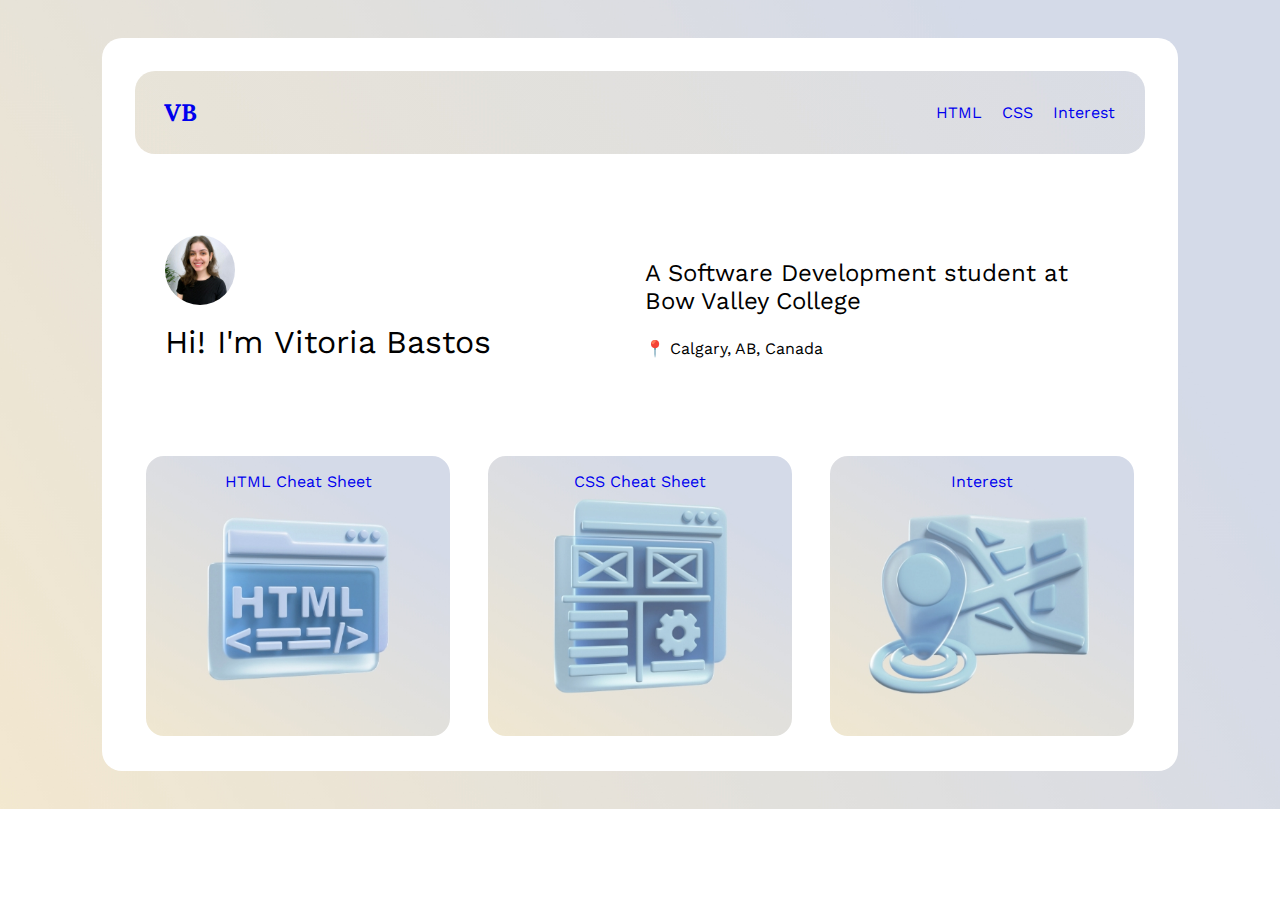
<file: index.html>
<!DOCTYPE html>
<html lang="en">
<head>
    <meta charset="UTF-8">
    <meta name="viewport" content="width=device-width, initial-scale=1.0">
    <title>Vitoria Bastos</title>
    <link rel="stylesheet" href="styles.css">
    <link rel="preconnect" href="https://fonts.googleapis.com">
<link rel="preconnect" href="https://fonts.gstatic.com" crossorigin>
<link href="https://fonts.googleapis.com/css2?family=Work+Sans:ital,wght@0,100..900;1,100..900&display=swap" rel="stylesheet">
<link rel="preconnect" href="https://fonts.googleapis.com">
<link rel="preconnect" href="https://fonts.gstatic.com" crossorigin>
<link href="https://fonts.googleapis.com/css2?family=Lora:ital,wght@0,400..700;1,400..700&display=swap" rel="stylesheet">

</head>
<body>
    <div class="content">
        <header>
            <h1><a href="index.html">VB</a></h1>
            <nav>
                <ul>
                    <li><a href="htmlCheatSheet.html">HTML</a></li>
                    <li><a href="cssCheatSheet.html">CSS</a></li>
                    <li><a href="interest.html">Interest</a></li>
                </ul>
            </nav>
        </header>
        <div class="container_introduction">
            <div class="introduction_1">
                <img src="pfp.jpg" id="pfp" alt="Vitoria's Profile Picture">
                <p>Hi! I'm Vitoria Bastos</p>
            </div>
            <div class="introduction_2">
                <p id="sd">A Software Development student at Bow Valley College</p>
                <p>&#128205 Calgary, AB, Canada</p>
            </div>
        </div>
            <div class="container_pages">
                <div id="htmlBox">
                    <p><a href ="htmlCheatSheet.html">HTML Cheat Sheet</a></p>
                </div>
                <div id="cssBox">
                    <p><a href ="cssCheatSheet.html">CSS Cheat Sheet</a></p>
                </div>
                <div id="interestBox">
                    <p><a href ="interest.html">Interest</a></p>
                </div>
            </div>

        <script src="script.js"></script>
    </div>
</body>

</html>
</file>
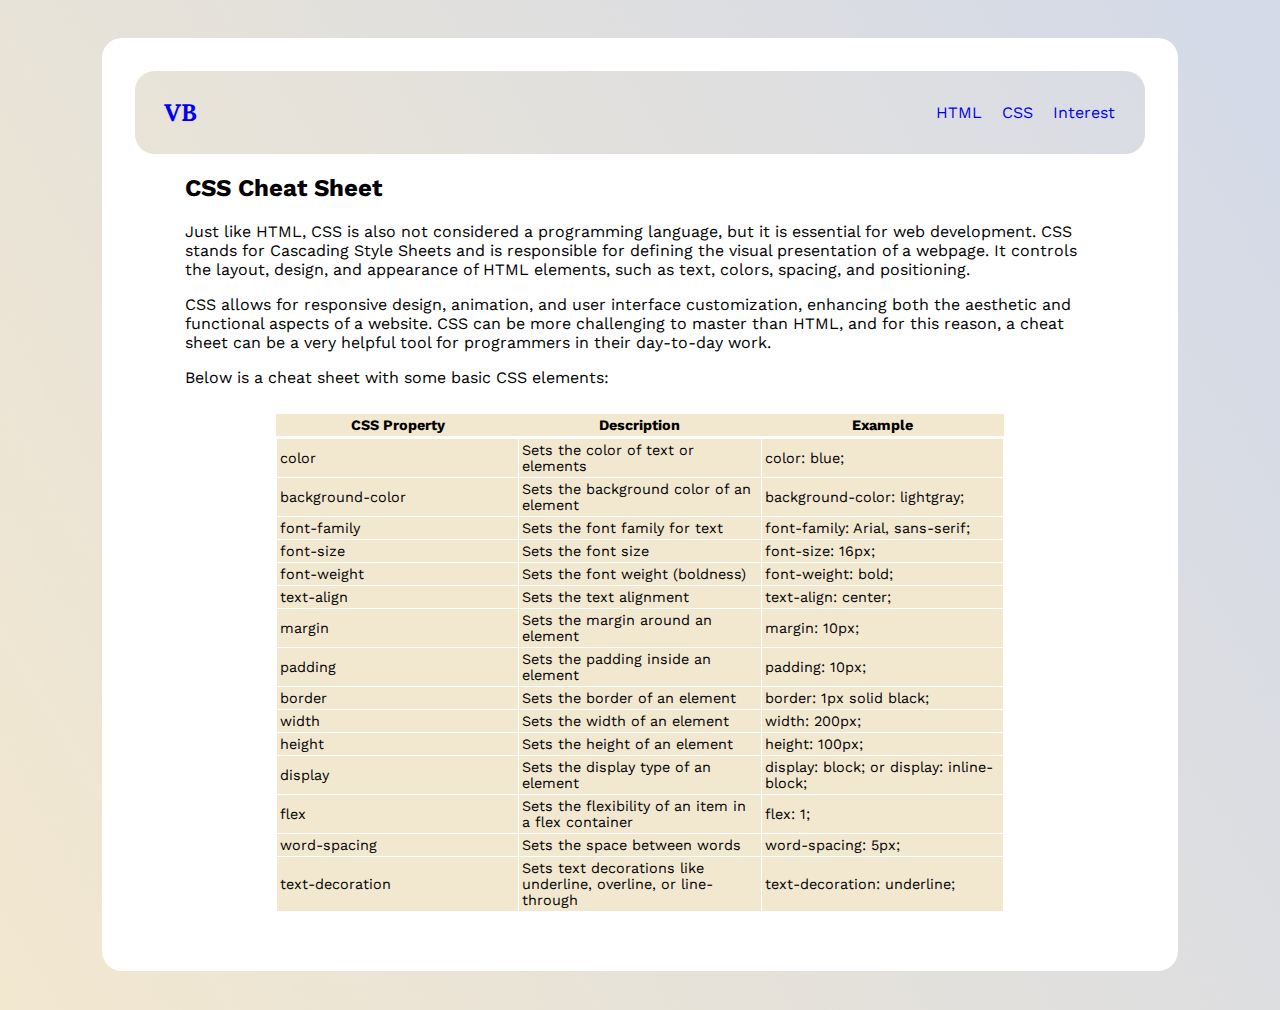
<file: cssCheatSheet.html>
<!DOCTYPE html>
<html lang="en">
<head>
    <meta charset="UTF-8">
    <meta name="viewport" content="width=device-width, initial-scale=1.0">
    <title>CSS Cheat Sheet</title>
    <link rel="stylesheet" href="styles.css">
    <link rel="preconnect" href="https://fonts.gstatic.com" crossorigin>
<link href="https://fonts.googleapis.com/css2?family=Work+Sans:ital,wght@0,100..900;1,100..900&display=swap" rel="stylesheet">
<link rel="preconnect" href="https://fonts.googleapis.com">
<link rel="preconnect" href="https://fonts.gstatic.com" crossorigin>
<link href="https://fonts.googleapis.com/css2?family=Lora:ital,wght@0,400..700;1,400..700&display=swap" rel="stylesheet">
</head>
<body>
    <div class="content">
    <header>
        <h1><a href="index.html">VB</a></h1>
        <nav>
            <ul>
                <li><a href="htmlCheatSheet.html">HTML</a></li>
                <li><a href="cssCheatSheet.html">CSS</a></li>
                <li><a href="interest.html">Interest</a></li>
            </ul>
        </nav>
    </header>
    <article>
    <h2>CSS Cheat Sheet</h2>
    <p>Just like HTML, CSS is also not considered a programming language, but it is essential for web development. 
    CSS stands for Cascading Style Sheets and is responsible for defining the visual presentation of a webpage. 
    It controls the layout, design, and appearance of HTML elements, such as text, colors, spacing, and positioning. </p>
    <p>CSS allows for responsive design, animation, and user interface customization, enhancing both the aesthetic and 
    functional aspects of a website. CSS can be more challenging to master than HTML, and for this reason, a cheat sheet
    can be a very helpful tool for programmers in their day-to-day work.</p>
    <p>Below is a cheat sheet with some basic CSS elements:</p>

    <table id="cssTable">
        <thead>
            <tr>
                <th>CSS Property</th>
                <th>Description</th>
                <th>Example</th>
            </tr>
        </thead>
        <tbody>
            <tr>
                <td>color</td>
                <td>Sets the color of text or elements</td>
                <td>color: blue;</td>
            </tr>
            <tr>
                <td>background-color</td>
                <td>Sets the background color of an element</td>
                <td>background-color: lightgray;</td>
            </tr>
            <tr>
                <td>font-family</td>
                <td>Sets the font family for text</td>
                <td>font-family: Arial, sans-serif;</td>
            </tr>
            <tr>
                <td>font-size</td>
                <td>Sets the font size</td>
                <td>font-size: 16px;</td>
            </tr>
            <tr>
                <td>font-weight</td>
                <td>Sets the font weight (boldness)</td>
                <td>font-weight: bold;</td>
            </tr>
            <tr>
                <td>text-align</td>
                <td>Sets the text alignment</td>
                <td>text-align: center;</td>
            </tr>
            <tr>
                <td>margin</td>
                <td>Sets the margin around an element</td>
                <td>margin: 10px;</td>
            </tr>
            <tr>
                <td>padding</td>
                <td>Sets the padding inside an element</td>
                <td>padding: 10px;</td>
            </tr>
            <tr>
                <td>border</td>
                <td>Sets the border of an element</td>
                <td>border: 1px solid black;</td>
            </tr>
            <tr>
                <td>width</td>
                <td>Sets the width of an element</td>
                <td>width: 200px;</td>
            </tr>
            <tr>
                <td>height</td>
                <td>Sets the height of an element</td>
                <td>height: 100px;</td>
            </tr>
            <tr>
                <td>display</td>
                <td>Sets the display type of an element</td>
                <td>display: block; or display: inline-block;</td>
            </tr>
            <tr>
                <td>flex</td>
                <td>Sets the flexibility of an item in a flex container</td>
                <td>flex: 1;</td>
            </tr>
            <tr>
                <td>word-spacing</td>
                <td>Sets the space between words</td>
                <td>word-spacing: 5px;</td>
            </tr>
            <tr>
                <td>text-decoration</td>
                <td>Sets text decorations like underline, overline, or line-through</td>
                <td>text-decoration: underline;</td>
            </tr>
        </tbody>
    </table>

    </article>
    <script src="script.js"></script>
    </div>
</body>
</html>
</file>
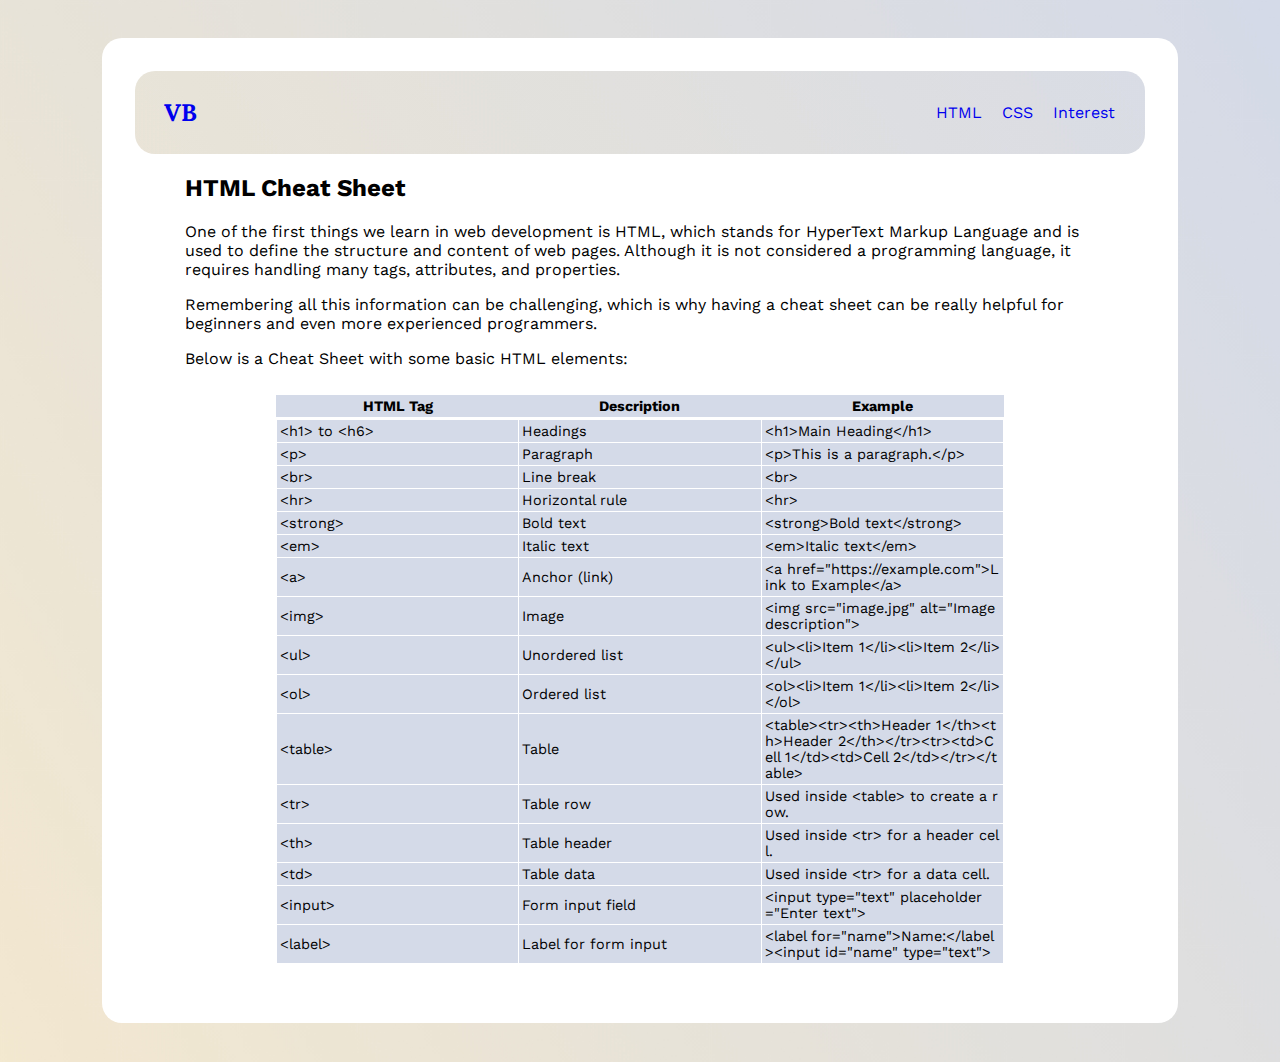
<file: htmlCheatSheet.html>
<!DOCTYPE html>
<html lang="en">
<head>
    <meta charset="UTF-8">
    <meta name="viewport" content="width=device-width, initial-scale=1.0">
    <title>HTML Cheat Sheet</title>
    <link rel="stylesheet" href="styles.css">
    <link rel="preconnect" href="https://fonts.gstatic.com" crossorigin>
<link href="https://fonts.googleapis.com/css2?family=Work+Sans:ital,wght@0,100..900;1,100..900&display=swap" rel="stylesheet">
<link rel="preconnect" href="https://fonts.googleapis.com">
<link rel="preconnect" href="https://fonts.gstatic.com" crossorigin>
<link href="https://fonts.googleapis.com/css2?family=Lora:ital,wght@0,400..700;1,400..700&display=swap" rel="stylesheet">
</head>
<body>
    <div class="content">
    <header>
        <h1><a href="index.html">VB</a></h1>
        <nav>
            <ul>
                <li><a href="htmlCheatSheet.html">HTML</a></li>
                <li><a href="cssCheatSheet.html">CSS</a></li>
                <li><a href="interest.html">Interest</a></li>
            </ul>
        </nav>
    </header>
    <article>
    <h2>HTML Cheat Sheet</h2>
    <p>One of the first things we learn in web development is HTML, which stands for HyperText Markup Language and is used
     to define the structure and content of web pages. Although it is not considered a programming language, it requires  
     handling many tags, attributes, and properties.</p>
     <p>Remembering all this information can be challenging, which is why having a cheat sheet can be really helpful for 
        beginners and even more experienced programmers. </p>
     <p>Below is a Cheat Sheet with some basic HTML elements:</p>

     <table id="htmlTable">
        <thead>
            <tr>
                <th>HTML Tag</th>
                <th>Description</th>
                <th>Example</th>
            </tr>
        </thead>
        <tbody>
            <tr>
                <td>&lt;h1&gt; to &lt;h6&gt;</td>
                <td>Headings</td>
                <td>&lt;h1&gt;Main Heading&lt;/h1&gt;</td>
            </tr>
            <tr>
                <td>&lt;p&gt;</td>
                <td>Paragraph</td>
                <td>&lt;p&gt;This is a paragraph.&lt;/p&gt;</td>
            </tr>
            <tr>
                <td>&lt;br&gt;</td>
                <td>Line break</td>
                <td>&lt;br&gt;</td>
            </tr>
            <tr>
                <td>&lt;hr&gt;</td>
                <td>Horizontal rule</td>
                <td>&lt;hr&gt;</td>
            </tr>
            <tr>
                <td>&lt;strong&gt;</td>
                <td>Bold text</td>
                <td>&lt;strong&gt;Bold text&lt;/strong&gt;</td>
            </tr>
            <tr>
                <td>&lt;em&gt;</td>
                <td>Italic text</td>
                <td>&lt;em&gt;Italic text&lt;/em&gt;</td>
            </tr>
            <tr>
                <td>&lt;a&gt;</td>
                <td>Anchor (link)</td>
                <td>&lt;a href="https://example.com"&gt;Link to Example&lt;/a&gt;</td>
            </tr>
            <tr>
                <td>&lt;img&gt;</td>
                <td>Image</td>
                <td>&lt;img src="image.jpg" alt="Image description"&gt;</td>
            </tr>
            <tr>
                <td>&lt;ul&gt;</td>
                <td>Unordered list</td>
                <td>&lt;ul&gt;&lt;li&gt;Item 1&lt;/li&gt;&lt;li&gt;Item 2&lt;/li&gt;&lt;/ul&gt;</td>
            </tr>
            <tr>
                <td>&lt;ol&gt;</td>
                <td>Ordered list</td>
                <td>&lt;ol&gt;&lt;li&gt;Item 1&lt;/li&gt;&lt;li&gt;Item 2&lt;/li&gt;&lt;/ol&gt;</td>
            </tr>
            <tr>
                <td>&lt;table&gt;</td>
                <td>Table</td>
                <td>&lt;table&gt;&lt;tr&gt;&lt;th&gt;Header 1&lt;/th&gt;&lt;th&gt;Header 2&lt;/th&gt;&lt;/tr&gt;&lt;tr&gt;&lt;td&gt;Cell 1&lt;/td&gt;&lt;td&gt;Cell 2&lt;/td&gt;&lt;/tr&gt;&lt;/table&gt;</td>
            </tr>
            <tr>
                <td>&lt;tr&gt;</td>
                <td>Table row</td>
                <td>Used inside &lt;table&gt; to create a row.</td>
            </tr>
            <tr>
                <td>&lt;th&gt;</td>
                <td>Table header</td>
                <td>Used inside &lt;tr&gt; for a header cell.</td>
            </tr>
            <tr>
                <td>&lt;td&gt;</td>
                <td>Table data</td>
                <td>Used inside &lt;tr&gt; for a data cell.</td>
            </tr>
            <tr>
                <td>&lt;input&gt;</td>
                <td>Form input field</td>
                <td>&lt;input type="text" placeholder="Enter text"&gt;</td>
            </tr>
            <tr>
                <td>&lt;label&gt;</td>
                <td>Label for form input</td>
                <td>&lt;label for="name"&gt;Name:&lt;/label&gt;&lt;input id="name" type="text"&gt;</td>
            </tr>
        </tbody>
    </table>
    </article>

    <script src="script.js"></script>
    </div>
</body>
</html>
</file>
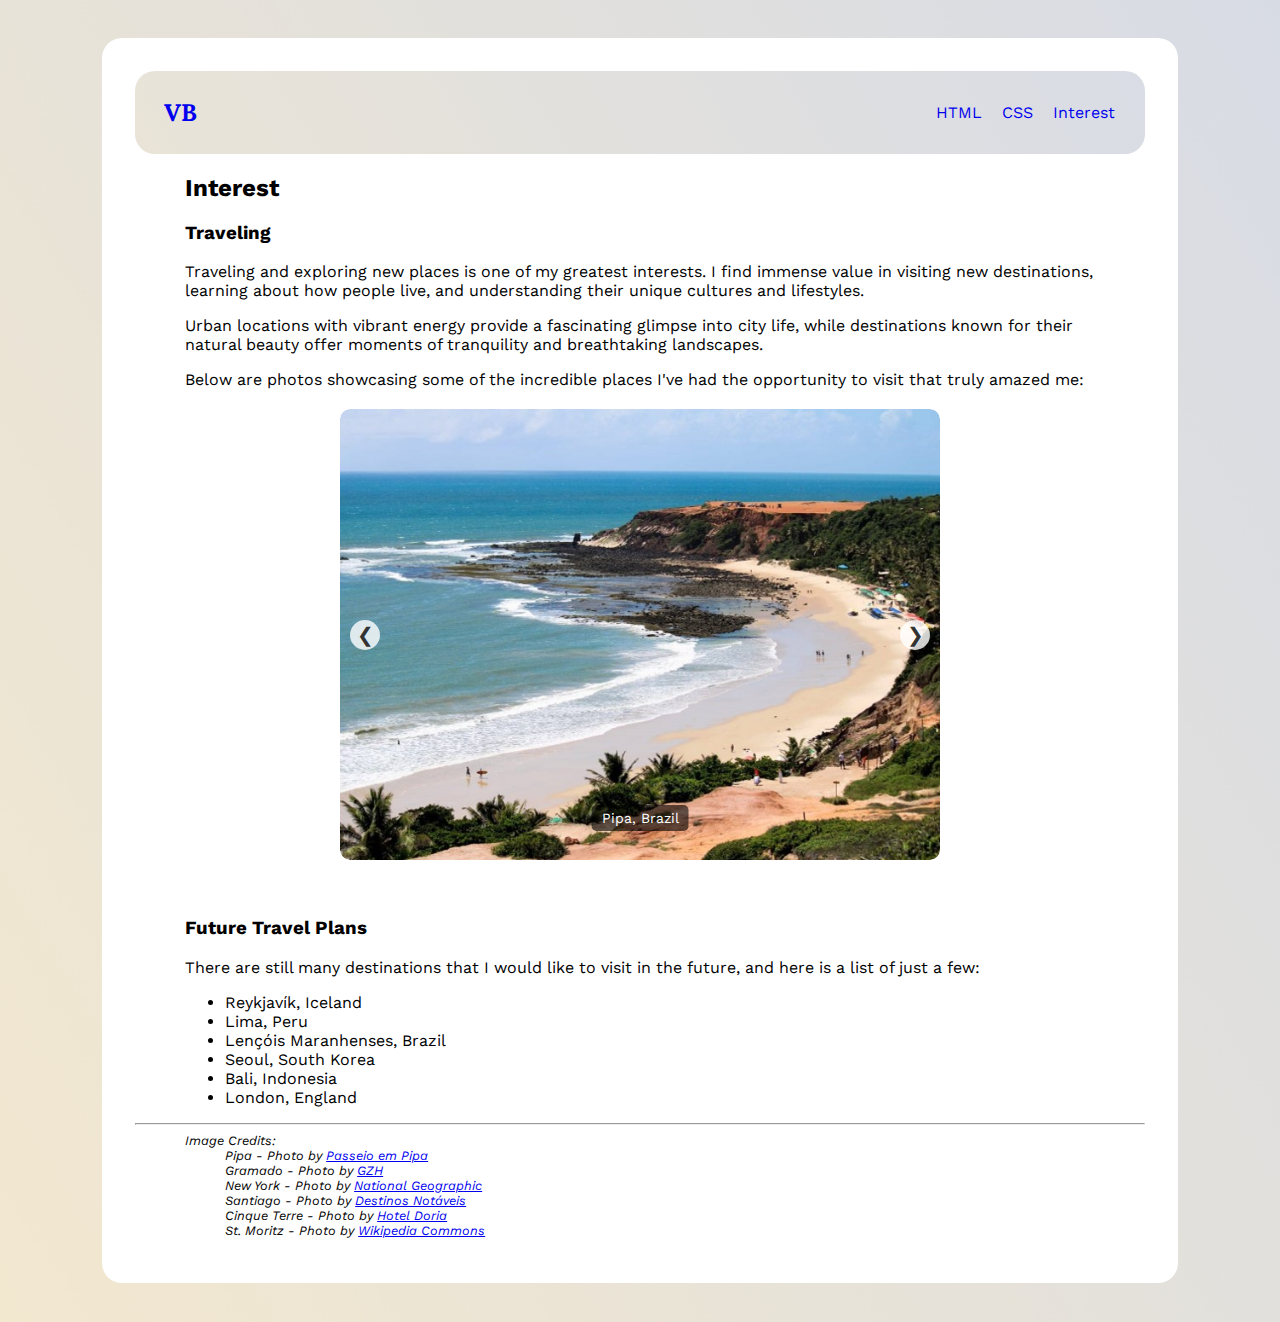
<file: interest.html>
<!DOCTYPE html>
<html lang="en">
<head>
    <meta charset="UTF-8">
    <meta name="viewport" content="width=device-width, initial-scale=1.0">
    <title>Interest</title>
    <link rel="stylesheet" href="styles.css">
    <link rel="preconnect" href="https://fonts.gstatic.com" crossorigin>
<link href="https://fonts.googleapis.com/css2?family=Work+Sans:ital,wght@0,100..900;1,100..900&display=swap" rel="stylesheet">
<link rel="preconnect" href="https://fonts.googleapis.com">
<link rel="preconnect" href="https://fonts.gstatic.com" crossorigin>
<link href="https://fonts.googleapis.com/css2?family=Lora:ital,wght@0,400..700;1,400..700&display=swap" rel="stylesheet">
</head>
<body>
<div class="content">
    <header>
        <h1><a href="index.html">VB</a></h1>
        <nav>
            <ul>
                <li><a href="htmlCheatSheet.html">HTML</a></li>
                <li><a href="cssCheatSheet.html">CSS</a></li>
                <li><a href="interest.html">Interest</a></li>
            </ul>
        </nav>
    </header>
    <article>
    <h2>Interest</h2>
    <h3>Traveling</h3>
    <p>Traveling and exploring new places is one of my greatest interests. I find immense value in visiting new destinations,
     learning about how people live, and understanding their unique cultures and lifestyles.</p> 
     <p>Urban locations with vibrant energy
     provide a fascinating glimpse into city life, while destinations known for their natural beauty offer moments of tranquility 
     and breathtaking landscapes.</p> 
    <p>Below are photos showcasing some of the incredible places I've had the opportunity to visit that truly amazed me:</p>

<div class="carousel">
    <div class="carousel-images">
        <div class="carousel-item">
            <img src="Pipa.jpg" alt="Pipa, Brazil">
            <p class="caption">Pipa, Brazil</p>
        </div>
        <div class="carousel-item">
            <img src="Gramado.jpg" alt="Gramado, Brazil">
            <p class="caption">Gramado, Brazil</p>
        </div>
        <div class="carousel-item">
            <img src="New York.jpg" alt="New York, USA">
            <p class="caption">New York, USA</p>
        </div>
        <div class="carousel-item">
            <img src="Cinque Terre.jpg" alt="Cinque Terre, Italy">
            <p class="caption">Cinque Terre, Italy</p>
        </div>
        <div class="carousel-item">
            <img src="Santiago.jpg" alt="Santiago, Chile">
            <p class="caption">Santiago, Chile</p>
        </div>
        <div class="carousel-item">
            <img src="St. Moritz.jpg" alt="St. Moritz, Switzerland">
            <p class="caption">St. Moritz, Switzerland</p>
        </div>
    </div>
    <button class="previous">❮</button>
    <button class="next">❯</button>
 </div>
 <br>
 <h3>Future Travel Plans</h3>
 <p>There are still many destinations that I would like to visit in the future, and here is a list of just a few:</p>
<ul>
    <li>Reykjavík, Iceland</li>
    <li>Lima, Peru</li>
    <li>Lençóis Maranhenses, Brazil</li>
    <li>Seoul, South Korea</li>
    <li>Bali, Indonesia</li>
    <li>London, England</li>
</ul>

</article>

<hr>
<footer>
        <p>Image Credits:</p>
        <ul>
            <li>Pipa - Photo by <a href="https://www.passeioempipa.com.br/l/descobrindo-a-praia-do-amor/" target="_blank">Passeio em Pipa</a></li>
            <li>Gramado - Photo by <a href="https://gauchazh.clicrbs.com.br/comportamento/viagem/noticia/2023/08/gramado-entra-no-top-10-de-destinos-mais-sustentaveis-do-brasil-foz-do-iguacu-e-destaque-no-cenario-global-cll48wcqi003z015taci9v06n.html" target="_blank">GZH</a></li>
            <li>New York - Photo by <a href="https://www.nationalgeographic.com/travel/article/everything-to-know-about-central-park" target="_blank">National Geographic</a></li>
            <li>Santiago - Photo by <a href="https://destinosnotaveis.com.br/santiago-chile/" target="_blank">Destinos Notáveis</a></li>
            <li>Cinque Terre - Photo by <a href="https://www.doriahotelcavi.com/en/territory/cinque-terre-national-park" target="_blank">Hotel Doria</a></li>
            <li>St. Moritz - Photo by <a href="https://commons.wikimedia.org/wiki/File:St.Moritz.jpg" target="_blank">Wikipedia Commons</a></li>
        </ul>
    </section>
</footer>

    <script src="script.js"></script>
</div>
</body>
</html>
</file>
<file: styles.css>
* {
    font-family: "Work Sans", serif;
}

body {
    margin: 3% 8%;
    background-image: url(background.jpg);
    background-repeat: no-repeat;
    background-size: cover;
}

.content {
    background-color: white;
    padding: 3% 3%;
    border-radius: 20px;
}

header {
    display: flex;
    justify-content: space-between;
    align-items: center;
    padding: 10px;
    background-image: url(background.jpg);
    border-radius: 20px;
}

h1 {
    font-family: "Lora", serif;
    font-size: 1.5em;
    padding-left: 2%;
}

h1 a {
    font-family: "Lora", serif;
}

a:link {
    text-decoration: none;
}

a:visited {
    color: black
}

a:hover {
    color: white;
}

nav ul {
    display: flex;
    list-style: none;
    padding-right: 20px;
}

nav ul li {
    margin-left: 20px;
}

#pfp {
    width: 15%;
    border-radius: 100%;
    margin-bottom: 10px;
}
 
.container_introduction {
    display: flex;
    column-gap: 10px;
    margin: 8% 3%;
}

.introduction_1, .introduction_2 {
    width: 50%;
    margin: 0;
}

@media (max-width: 768px) {
    .container_introduction {
        flex-direction: column;
    }

    .introduction_1, .introduction_2 {
        width: 100%;
    }
}

.introduction_1 {
    font-size: 2em;
}

.introduction_1 p {
    margin: 0px;
}

#sd {
    font-size: 1.5em; 
}

.container_pages {
    display: flex;
    flex: 0 0;
    column-gap: 15px;
    justify-content: space-around;
    text-align: center;
}

#htmlBox, #cssBox, #interestBox {
    border: 2px solid white;
    border-radius: 20px;
    height: 280px;
    width: 30%;
}

@media (max-width: 768px) {
    .container_pages {
        flex-direction: column; 
        align-items: center;
    }

    #htmlBox, #cssBox, #interestBox {
        width: 80%; 
        margin-bottom: 15px;
    }
}

#htmlBox {
    background-image: url(html.jpg);
    background-size: cover;
    background-position: top;
}

#cssBox {
    background-image: url(css.jpg);
    background-size: cover;
    background-position: top;
}

#interestBox {
    background-image: url(interest.jpg);
    background-size: cover;
    background-position: top;
}

table {
    width: 80%;
    margin: 3% auto;
    font-size: 0.9em;
}

@media (max-width: 768px) {
    table {
        width: 100%;
    }
}

table, th, td {
    padding: 3px;
    border-collapse: collapse;
}

#htmlTable {
    background-color: #D4DAE8 ;
    word-break: break-all;
}

#cssTable {
    background-color: #F2E8D0;
}

th {
    border-bottom: solid white 3px;
}

td {
    width: 33.33%;
    border: solid white 1px;
}


.carousel {
    position: relative;
    max-width: 600px;
    margin: 20px auto;
    overflow: hidden;
    border-radius: 10px;
}

.carousel-images {
    display: flex;
    transition: transform 0.5s ease-in-out;
}

.carousel-item {
    position: relative;
    flex: 0 0 100%;
}

.carousel-item img {
    width: 100%;
    display: block;
    border-radius: 10px;
}

.caption {
    position: absolute;
    bottom: 15px;
    left: 50%;
    transform: translateX(-50%);
    background-color: rgba(0, 0, 0, 0.6);
    color: white;
    padding: 5px 10px;
    font-size: 14px;
    border-radius: 5px;
    text-align: center;
}

button {
    position: absolute;
    top: 50%;
    transform: translateY(-50%);
    background-color: rgba(255, 255, 255, 0.8);
    color: #333;
    border: none;
    width: 30px;
    height: 30px;
    border-radius: 50%;
    display: flex;
    justify-content: center;
    align-items: center;
    cursor: pointer;
    font-size: 20px;
    z-index: 10;
}

.previous {
    left: 10px; 
}

.next {
    right: 10px; 
}

button:hover {
    background-color: #ddd;
}

article {
    margin: 0 5%;
}

footer {
    margin: 0 5%;
    font-size: 0.8em;
    font-style: italic;
}

footer p {
    margin: 0;
}

footer ul {
    list-style-type: none;
    margin-top: 0px;
    padding-top:0;
}

footer a:link {
    text-decoration: underline;
}
</file>
